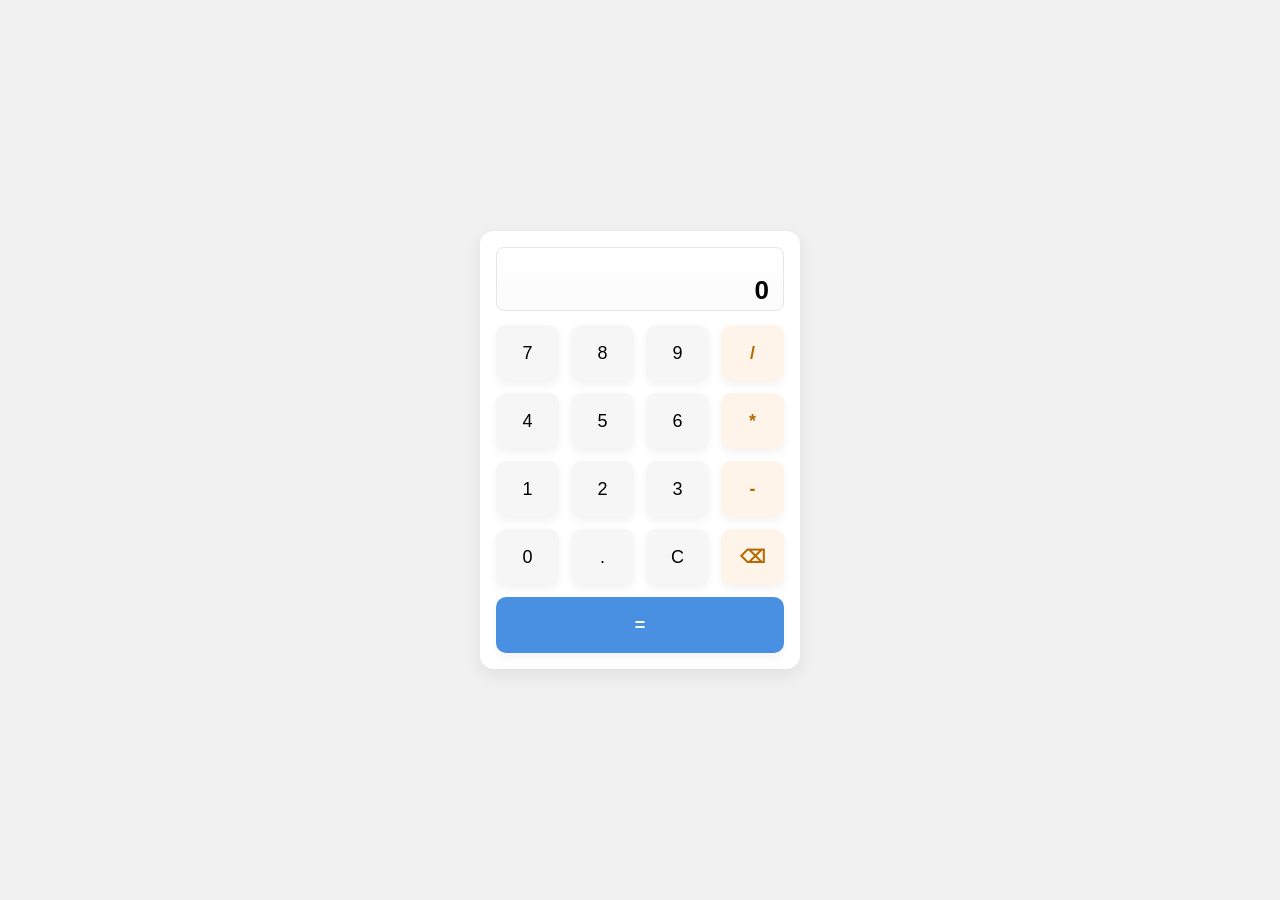
<file: index.html>
<!DOCTYPE html>
<html lang="en">
<head>
  <meta charset="utf-8" />
  <meta name="viewport" content="width=device-width,initial-scale=1" />
  <title>Simple Calculator</title>
  <style>
    :root{
      --bg:#f1f1f2;
      --card:#ffffff;
      --btn:#f6f6f7;
      --accent:#4a90e2;
      --muted:#777;
      --shadow: 0 6px 18px rgba(20,20,20,0.08);
    }
    *{box-sizing:border-box}
    body{
      margin:0;
      min-height:100vh;
      display:flex;
      align-items:center;
      justify-content:center;
      font-family:Inter, system-ui, -apple-system, "Segoe UI", Roboto, "Helvetica Neue", Arial;
      background:var(--bg);
      color:#111;
      padding:24px;
    }

    .calc {
      width: 320px;
      background:var(--card);
      border-radius:14px;
      box-shadow:var(--shadow);
      padding:16px;
      overflow:hidden;
    }

    /* Display */
    .display {
      width:100%;
      height:64px;
      border-radius:8px;
      border:1px solid #e6e6e7;
      background:linear-gradient(180deg,#fff,#fbfbfb);
      padding:10px 14px;
      display:flex;
      flex-direction:column;
      justify-content:center;
      margin-bottom:14px;
    }
    .display .expr{
      font-size:14px;
      color:var(--muted);
      min-height:18px;
      overflow:hidden;
      text-overflow:ellipsis;
      white-space:nowrap;
    }
    .display input{
      border:0;
      outline:0;
      font-size:26px;
      font-weight:600;
      text-align:right;
      width:100%;
      background:transparent;
      padding:0;
      margin-top:4px;
    }

    /* Buttons grid */
    .keys{
      display:grid;
      grid-template-columns: repeat(4,1fr);
      gap:12px;
    }
    button.key{
      height:56px;
      border-radius:10px;
      border:0;
      background:var(--btn);
      box-shadow: 0 4px 8px rgba(0,0,0,0.05);
      font-size:18px;
      cursor:pointer;
      transition: transform .06s ease, box-shadow .06s;
      user-select:none;
    }
    button.key:active{ transform: translateY(2px); }
    button.op{ background:#fff4ea; color:#b36a00; font-weight:600; }
    button.equal{
      grid-column: 1 / -1;
      background:var(--accent);
      color: #fff;
      font-weight:700;
    }
    button.wide{ grid-column: span 2; }

    /* small screens */
    @media (max-width:360px){
      .calc{ width: 92vw; }
      .display{ height:58px; }
      button.key{ height:50px; font-size:17px; }
    }
  </style>
</head>
<body>

  <div class="calc" role="application" aria-label="Calculator">
    <div class="display" aria-hidden="false">
      <div class="expr" id="expr"></div>
      <input id="display" inputmode="numeric" aria-label="Calculator display" readonly />
    </div>

    <div class="keys" role="group" aria-label="Calculator keys">
      <button class="key" data-action="digit">7</button>
      <button class="key" data-action="digit">8</button>
      <button class="key" data-action="digit">9</button>
      <button class="key op" data-action="op">/</button>

      <button class="key" data-action="digit">4</button>
      <button class="key" data-action="digit">5</button>
      <button class="key" data-action="digit">6</button>
      <button class="key op" data-action="op">*</button>

      <button class="key" data-action="digit">1</button>
      <button class="key" data-action="digit">2</button>
      <button class="key" data-action="digit">3</button>
      <button class="key op" data-action="op">-</button>

      <button class="key" data-action="digit">0</button>
      <button class="key" data-action="dot">.</button>
      <button class="key" data-action="clear">C</button>
      <button class="key op" data-action="back">⌫</button>

      <button class="key equal" data-action="equal">=</button>
    </div>
  </div>

  <script>
    (function(){
      const displayInput = document.getElementById('display');
      const exprDiv = document.getElementById('expr');
      const keys = document.querySelectorAll('button.key');

      let expr = '';      // full expression string
      let current = '';   // current number (for nicer expr preview)

      function updateView(){
        displayInput.value = current || '0';
        exprDiv.textContent = expr;
      }

      function appendDigit(d){
        // avoid multiple leading zeros
        if(current === '0' && d === '0') return;
        if(current === '0' && d !== '.') current = d;
        else current += d;
        updateView();
      }

      function appendDot(){
        if(!current) current = '0.';
        else if(!current.includes('.')) current += '.';
        updateView();
      }

      function pushOperator(op){
        if(!current && !expr) {
          // allow negative start
          if(op === '-') { current = '-'; updateView(); return; }
          return;
        }
        // if current exists, push it
        if(current) {
          expr += current;
          current = '';
        }
        // if expr ends with operator, replace it
        if(/[+\-*/]$/.test(expr)) {
          expr = expr.slice(0,-1) + op;
        } else {
          expr += op;
        }
        updateView();
      }

      function clearAll(){
        expr = '';
        current = '';
        updateView();
      }

      function backspace(){
        if(current){
          current = current.slice(0,-1);
        } else if(expr){
          expr = expr.slice(0,-1);
        }
        updateView();
      }

      function evaluateExpr(){
        // build final expression
        let toEval = expr + (current || '');
        if(!toEval) return;
        // sanitize: allow only digits, operators, dot
        if(!/^[\d+\-*/.() ]+$/.test(toEval)) {
          displayInput.value = 'Error';
          expr = '';
          current = '';
          return;
        }
        try {
          // Use Function instead of eval for slight safety
          // NOTE: this still evaluates JS math expressions only.
          let result = Function('"use strict"; return ('+toEval+')')();
          // format result (remove trailing .0)
          if (typeof result === 'number' && !Number.isInteger(result)) {
            result = parseFloat(result.toFixed(10)); // trim floating noise
          }
          expr = '';
          current = String(result);
          updateView();
        } catch(e){
          displayInput.value = 'Error';
          expr = '';
          current = '';
        }
      }

      // attach click handlers
      keys.forEach(btn=>{
        btn.addEventListener('click', ()=>{
          const action = btn.dataset.action;
          const text = btn.textContent.trim();
          if(action === 'digit') appendDigit(text);
          else if(action === 'dot') appendDot();
          else if(action === 'op') pushOperator(text);
          else if(action === 'clear') clearAll();
          else if(action === 'back') backspace();
          else if(action === 'equal') evaluateExpr();
        });
      });

      // keyboard support
      window.addEventListener('keydown', (e)=>{
        if(e.key >= '0' && e.key <= '9'){ appendDigit(e.key); e.preventDefault(); }
        else if(e.key === '.') { appendDot(); e.preventDefault(); }
        else if(['+','-','*','/'].includes(e.key)){ pushOperator(e.key); e.preventDefault(); }
        else if(e.key === 'Enter' || e.key === '='){ evaluateExpr(); e.preventDefault(); }
        else if(e.key === 'Backspace'){ backspace(); e.preventDefault(); }
        else if(e.key === 'Escape'){ clearAll(); e.preventDefault(); }
      });

      // initial
      updateView();
    })();
  </script>
</body>
</html>
</file>
